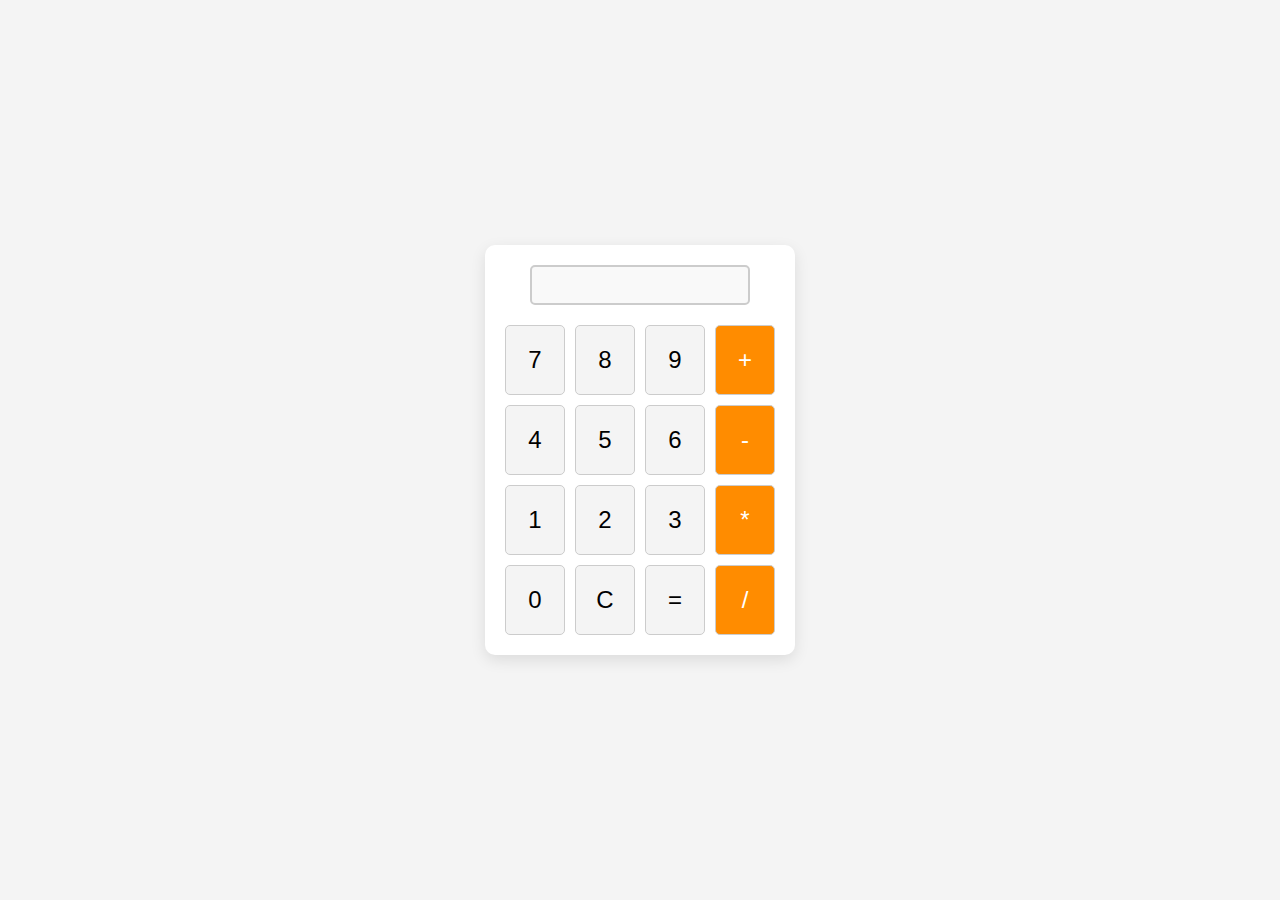
<file: Codsoft task 3/calculator.html>
<!DOCTYPE html>
<html lang="en">
<head>
    <meta charset="UTF-8">
    <meta name="viewport" content="width=device-width, initial-scale=1.0">
    <title>Basic Calculator</title>
    <link rel="stylesheet" href="calculator.css">
</head>
<body>
    <div class="calculator">
        <input type="text" id="display" class="display" disabled>
        <div class="buttons">
            <button class="btn" onclick="appendNumber(7)">7</button>
            <button class="btn" onclick="appendNumber(8)">8</button>
            <button class="btn" onclick="appendNumber(9)">9</button>
            <button class="btn operator" onclick="setOperator('+')">+</button>

            <button class="btn" onclick="appendNumber(4)">4</button>
            <button class="btn" onclick="appendNumber(5)">5</button>
            <button class="btn" onclick="appendNumber(6)">6</button>
            <button class="btn operator" onclick="setOperator('-')">-</button>

            <button class="btn" onclick="appendNumber(1)">1</button>
            <button class="btn" onclick="appendNumber(2)">2</button>
            <button class="btn" onclick="appendNumber(3)">3</button>
            <button class="btn operator" onclick="setOperator('*')">*</button>

            <button class="btn" onclick="appendNumber(0)">0</button>
            <button class="btn" onclick="clearDisplay()">C</button>
            <button class="btn" onclick="calculateResult()">=</button>
            <button class="btn operator" onclick="setOperator('/')">/</button>
        </div>
    </div>
    <script src="calculator.js"></script>
</body>
</html>
</file>
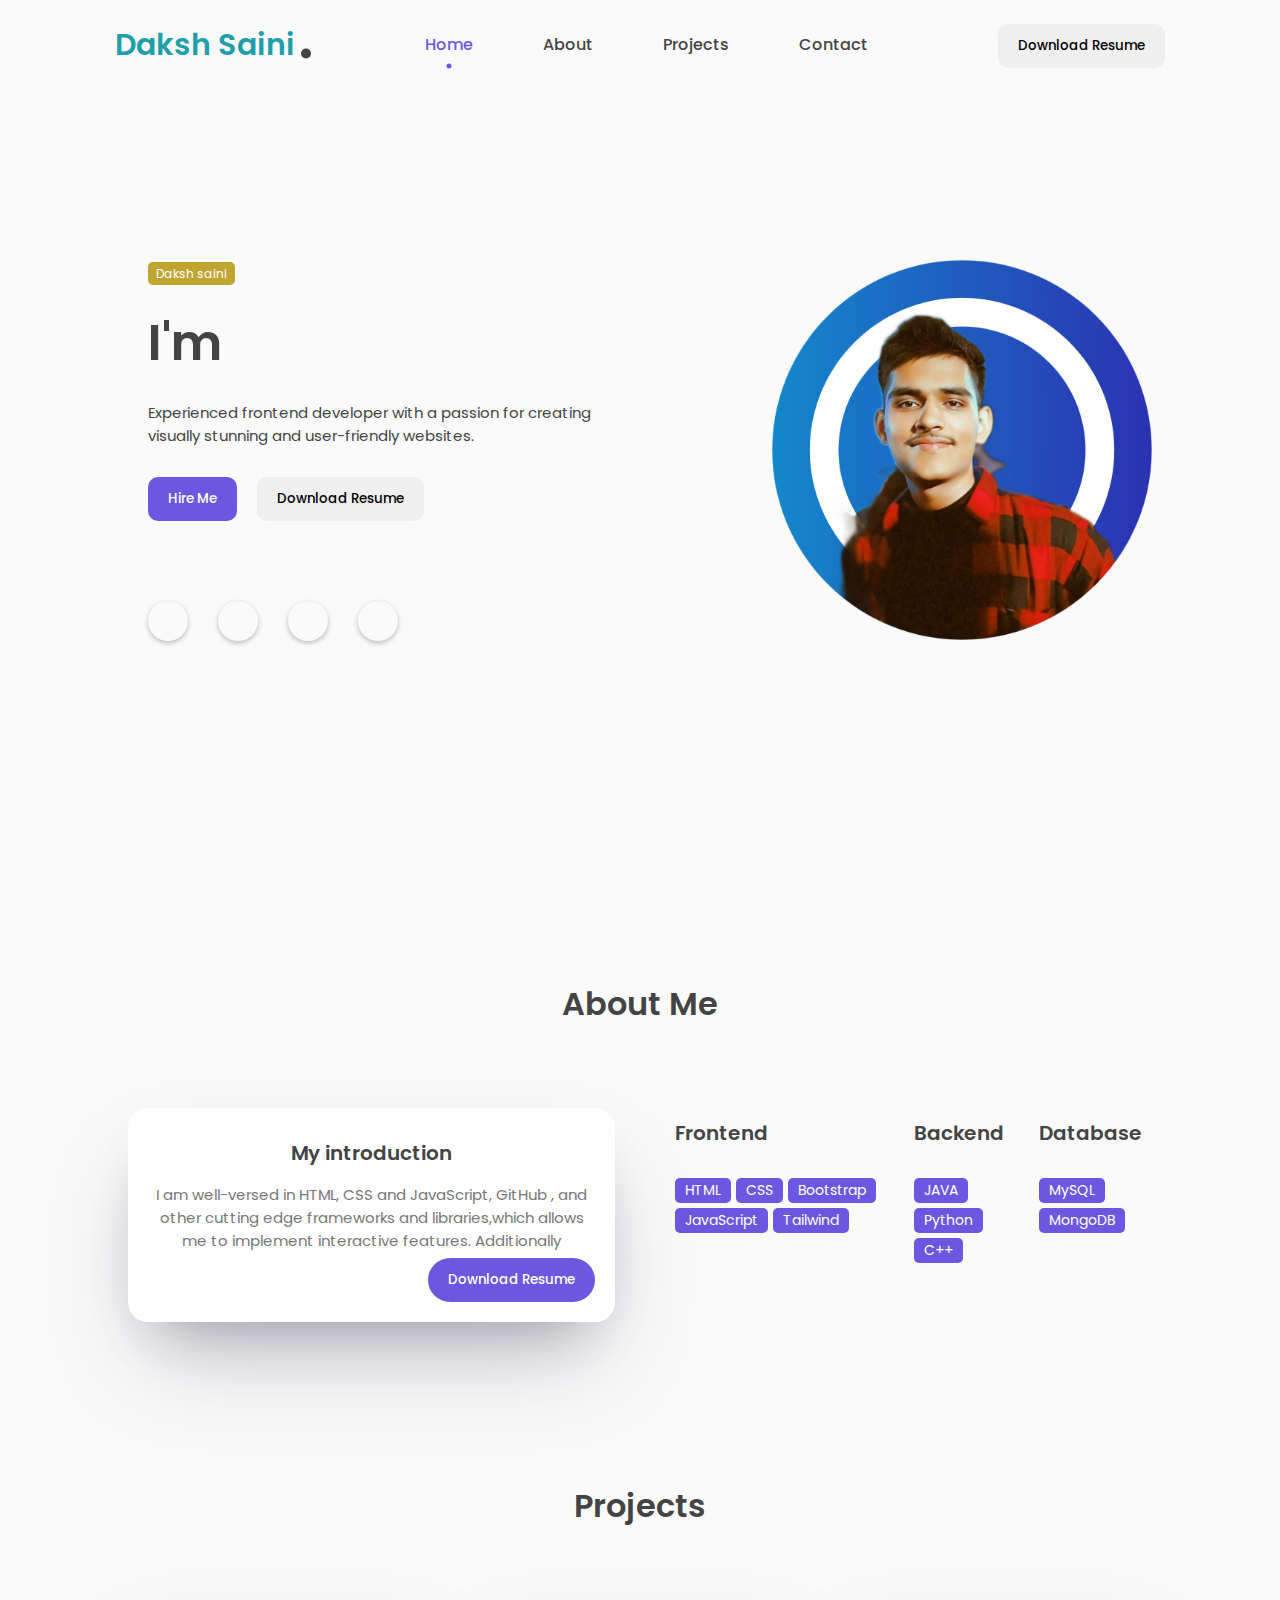
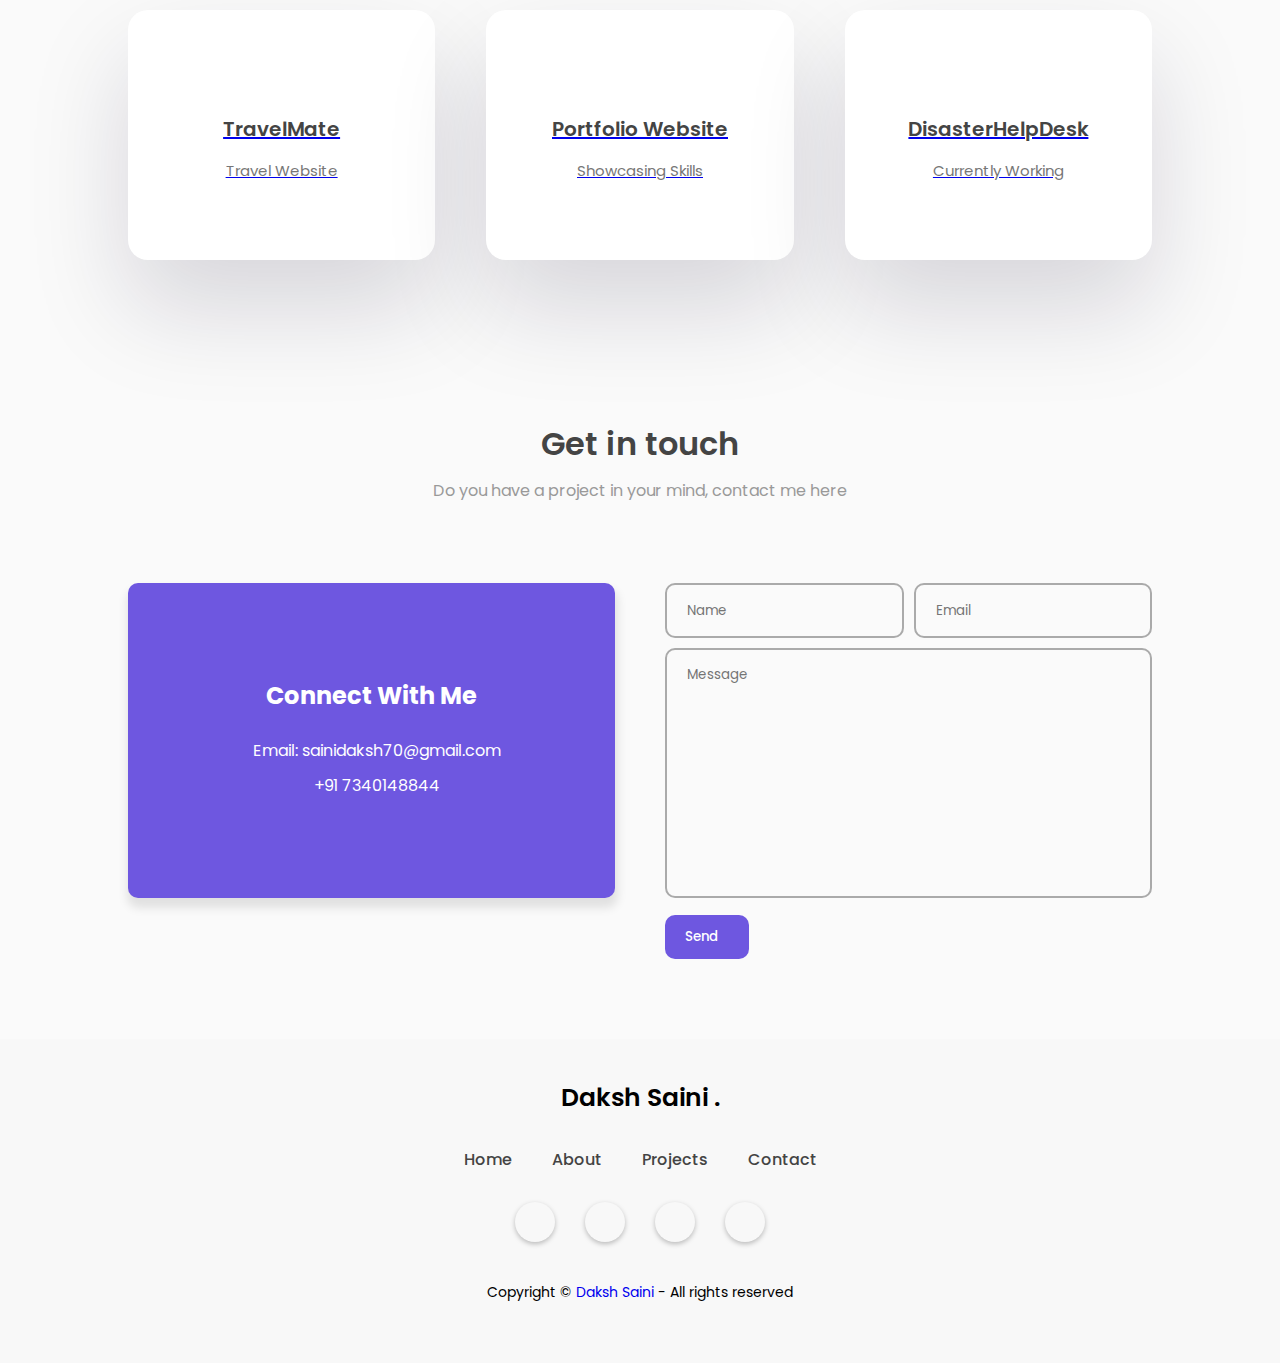
<file: codsoft task 1/Portfolio website/portfolio.html>
<!-- Important Note : I tried to add comments for easy understanding for all who are going to visit this github repository -->
<!DOCTYPE html>
<html lang="en">
<head>
    <meta charset="UTF-8">
    <meta name="viewport" content="width=device-width, initial-scale=1.0">
    <!-- UNICONS -->
    <link rel="stylesheet" href="https://unicons.iconscout.com/release/v4.0.8/css/line.css">
    <!-- CSS -->
    <link rel="stylesheet" href="styles.css">
    <!-- Add favicon -->
    <link rel="shortcut icon" href="assets/images/favicon.png" type="image/x-icon">
    <title>Portfolio Website</title>
</head>
<body>
    <div class="container">
        <!-- --------------- HEADER --------------- -->
        <nav id="header">
            <div class="nav-logo">
                <p class="nav-name">Daksh Saini</p>
                <span>.</span>
            </div>
            <div class="nav-menu" id="myNavMenu">
                <ul class="nav_menu_list">
                    <li class="nav_list">
                        <a href="#home" class="nav-link active-link">Home</a>
                        <div class="circle"></div>
                    </li>
                    <li class="nav_list">
                        <a href="#about" class="nav-link">About</a>
                        <div class="circle"></div>
                    </li>
                    <li class="nav_list">
                        <a href="#projects" class="nav-link">Projects</a>
                        <div class="circle"></div>
                    </li>
                    <li class="nav_list">
                        <a href="#contact" class="nav-link">Contact</a>
                        <div class="circle"></div>
                    </li>
                </ul>
            </div>
            <div class="nav-button">
                <a href="https://drive.google.com/uc?export=download&id=15E-RtOxYN1eqQDjRWK1paJiXiQWOabbr">
                    <button class="btn">Download Resume</button>
                </a>
            </div>
            <div class="nav-menu-btn">
                <i class="uil uil-bars" onclick="myMenuFunction()"></i>
            </div>
        </nav>
        <!-- -------------- MAIN ---------------- -->
        <main class="wrapper">
            <!-- -------------- FEATURED BOX ---------------- -->
            <section class="featured-box" id="home">
                <div class="featured-text">
                    <div class="featured-text-card">
                        <span>Daksh saini</span>
                    </div>
                    <div class="featured-name">
                        <p>I'm <span class="typedText"></span></p>
                    </div>
                    <div class="featured-text-info">
                        <p>Experienced frontend developer with a passion for creating visually stunning
                            and user-friendly websites.
                        </p>
                    </div>
                    <div class="featured-text-btn">
                        <button class="btn blue-btn">Hire Me</button>
                        <a href="https://drive.google.com/uc?export=download&id=15E-RtOxYN1eqQDjRWK1paJiXiQWOabbr">
                            <button class="btn">Download Resume</button>
                        </a>

                    </div>
                    <div class="social_icons">
                        <a href="https://www.instagram.com/iamdakshsainii" target="_blank" class="icon">
                            <i class="uil uil-instagram"></i>
                        </a>
                        <a href="www.linkedin.com/in/
                        daksh-saini-2491001ba
                        Vanity URL name
                        " target="_blank" class="icon">
                            <i class="uil uil-linkedin-alt"></i>
                        </a>
                        <a href="https://x.com/DakshSa96452437" target="_blank" class="icon">
                            <i class="uil uil-twitter"></i>
                        </a>
                        <a href="https://www.github.com/iamdakshsainii" target="_blank" class="icon">
                            <i class="uil uil-github-alt"></i>
                        </a>
                    </div>

                </div>
                <div class="featured-image">
                    <div class="image">
                        <img src="profile-pic.png" alt="avatar">
                    </div>
                </div>
                <!-- <div class="scroll-icon-box">
                    <a href="#about" class="scroll-btn">
                        <i class="uil uil-mouse-alt"></i>
                        <p>Scroll Down</p>
                    </a>
                </div> -->
            </section>
            <!-- -------------- ABOUT BOX ---------------- -->
            <section class="section" id="about">
                <div class="top-header">
                    <h1>About Me</h1>
                </div>
                <div class="row">
                    <div class="col">
                        <div class="about-info">
                            <h3>My introduction</h3>
                            <p>I am well-versed in HTML, CSS and JavaScript, GitHub , and other cutting edge
                                frameworks and libraries,which allows me to implement interactive features.
                                Additionally
                            </p>
                            <div class="about-btn">
                                <a href="https://drive.google.com/uc?export=download&id=15E-RtOxYN1eqQDjRWK1paJiXiQWOabbr">
                                    <button class="btn">Download Resume</button>
                                </a>

                                </a>

                            </div>
                        </div>
                    </div>
                    <div class="col">
                        <div class="skills-box">
                            <div class="skills-header">
                                <h3>Frontend</h3>
                            </div>
                            <div class="skills-list">
                                <span>HTML</span>
                                <span>CSS</span>
                                <span>Bootstrap</span>
                                <span>JavaScript</span>
                                <span>Tailwind</span>
                            </div>
                        </div>
                        <div class="skills-box">
                            <div class="skills-header">
                                <h3>Backend</h3>
                            </div>
                            <div class="skills-list">
                                <span>JAVA</span>
                                <span>Python</span>
                                <span>C++</span>
                            </div>
                        </div>
                        <div class="skills-box">
                            <div class="skills-header">
                                <h3>Database</h3>
                            </div>
                            <div class="skills-list">
                                <span>MySQL</span>
                                <span>MongoDB</span>
                            </div>
                        </div>
                    </div>
                </div>
            </section>

            <section class="section" id="projects">
                <div class="top-header">
                    <h1>Projects</h1>
                </div>
                <div class="project-container">
                    <a href="https://github.com/iamdakshsainii/TravelMate-Project" target="_blank" class="project-box">
                        <i class="uil uil-briefcase-alt"></i>
                        <h3>TravelMate</h3>
                        <label>Travel Website</label>
                    </a>
                    <a href="https://github.com/iamdakshsainii/codesoft-Task-3/tree/main/codsoft%20task%201/Portfolio%20website" target="_blank" class="project-box">
                        <i class="uil uil-users-alt"></i>
                        <h3>Portfolio Website</h3>
                        <label>Showcasing Skills</label>
                    </a>
                    <a href="https://disasterhelpdesk.example.com" target="_blank" class="project-box" id="disaster-helpdesk">
                        <i class="uil uil-award"></i>
                        <h3>DisasterHelpDesk</h3>
                        <label>Currently Working</label>
                    </a>

                </div>
            </section>

            <!-- -------------- CONTACT SECTION ---------------- -->
            <section class="section" id="contact">
                <div class="top-header">
                    <h1>Get in touch</h1>
                    <span>Do you have a project in your mind, contact me here</span>
                </div>
                <div class="row">
                    <div class="col">
                        <div class="contact-info">
                            <h2>Connect With Me <i class="uil uil-corner-right-down"></i></h2>
                            <p><i class="uil uil-envelope"></i> Email: sainidaksh70@gmail.com</p>
                            <p><i class="uil uil-phone"></i> +91 7340148844</p>
                        </div>
                    </div>
                    <div class="col">
                        <div class="form-control">
                            <div class="form-inputs">
                                <input type="text" class="input-field" placeholder="Name">
                                <input type="text" class="input-field" placeholder="Email">
                            </div>
                            <div class="text-area">
                                <textarea placeholder="Message"></textarea>
                            </div>
                            <div class="form-button">
                                <button class="btn">Send <i class="uil uil-message"></i></button>
                            </div>
                        </div>
                    </div>
                </div>
            </section>
        </main>
        <!-- --------------- FOOTER --------------- -->
        <footer>
            <div class="top-footer">
                <p>Daksh Saini .</p>
            </div>
            <div class="middle-footer">
                <ul class="footer-menu">
                    <li class="footer_menu_list">
                        <a href="#home">Home</a>
                    </li>
                    <li class="footer_menu_list">
                        <a href="#about">About</a>
                    </li>
                    <li class="footer_menu_list">
                        <a href="#projects">Projects</a>
                    </li>
                    <li class="footer_menu_list">
                        <a href="#contact">Contact</a>
                    </li>
                </ul>
            </div>
            <div class="footer-social-icons">
                <a href="https://www.instagram.com/iamdakshsainii" target="_blank" class="icon">
                    <i class="uil uil-instagram"></i>
                </a>
                <a href="www.linkedin.com/in/
                daksh-saini-2491001ba
                Vanity URL name
                " target="_blank" class="icon">
                    <i class="uil uil-linkedin-alt"></i>
                </a>
                <a href="https://x.com/DakshSa96452437" target="_blank" class="icon">
                    <i class="uil uil-twitter"></i>
                </a>
                <a href="https://www.github.com/iamdakshsainii" target="_blank" class="icon">
                    <i class="uil uil-github-alt"></i>
                </a>
            </div>
            <div class="bottom-footer">
                <p>Copyright © <a href="#home" style="text-decoration: none;">Daksh Saini</a> - All rights reserved
                </p>
            </div>
        </footer>
    </div>
   <script>
    // Select the project card
const disasterHelpdeskCard = document.getElementById('disaster-helpdesk');

disasterHelpdeskCard.addEventListener('click', function (event) {
    // Prevent the default action (redirect)
    event.preventDefault();

    // Display a confirmation message
    const userConfirmed = confirm("I am currently working on this project. Do you want to visit the project page?");

    // If the user confirms, redirect to the project link
    if (userConfirmed) {
        window.open(disasterHelpdeskCard.href, '_blank');
    }
});

   </script>
</body>

</html>
</file>
<file: Codsoft task 3/calculator.css>
* {
    margin: 0;
    padding: 0;
    box-sizing: border-box;
}

body {
    font-family: Arial, sans-serif;
    display: flex;
    justify-content: center;
    align-items: center;
    height: 100vh;
    background-color: #f4f4f4;
}

.calculator {
    display: flex;
    flex-direction: column;
    align-items: center;
    background-color: #fff;
    border-radius: 10px;
    box-shadow: 0 5px 15px rgba(0, 0, 0, 0.1);
    padding: 20px;
}

.display {
    width: 220px;
    height: 40px;
    font-size: 2em;
    text-align: right;
    margin-bottom: 20px;
    padding: 10px;
    border: 2px solid #ccc;
    border-radius: 5px;
    background-color: #f9f9f9;
}

.buttons {
    display: grid;
    grid-template-columns: repeat(4, 60px);
    gap: 10px;
}

button {
    padding: 20px;
    font-size: 1.5em;
    border: 1px solid #ccc;
    border-radius: 5px;
    background-color: #f4f4f4;
    cursor: pointer;
    transition: background-color 0.2s ease;
}

button:hover {
    background-color: #ddd;
}

button.operator {
    background-color: #ff8c00;
    color: white;
}

button.operator:hover {
    background-color: #ff7b00;
}
</file>
<file: codsoft task 1/Portfolio website/styles.css>
/* ----- FONT Link ----- */
@import url('https://fonts.googleapis.com/css2?family=Poppins:wght@400;500;600;700&display=swap');

/* ----- VARIABLES ----- */
:root{
    --body-color: rgb(250, 250, 250);
    --color-white: rgb(255, 255, 255);

    --text-color-second: rgb(68, 68, 68);
    --text-color-third: rgb(30, 159, 171);

    --first-color: rgb(110, 87, 224);
    --first-color-hover: rgb(40, 91, 212);

    --second-color: rgb(110, 87, 224);
    --third-color: rgb(192, 166, 49);
    --first-shadow-color: rgba(0, 0, 0, 0.1);

}

/* ----- STRICT ABOUT THIS  ----- */
*{
    margin: 0;
    padding: 0;
    box-sizing: border-box;
    font-family: 'Poppins', sans-serif;
}

/* ----- SMOOTH SCROLL ----- */
html{
    scroll-behavior: smooth;
}

/* ----- CHANGE THE SCROLL BAR DESIGN ----- */
::-webkit-scrollbar{
    width: 10px;
    border-radius: 25px;
}
::-webkit-scrollbar-track{
    background: #f1f1f1;
}
::-webkit-scrollbar-thumb{
    background: #ccc;
    border-radius: 30px;
}
::-webkit-scrollbar-thumb:hover{
    background: #bbb;
}


/* ----- GLOBAL BUTTON DESIGN ----- */
.btn{
    font-weight: 500;
    padding: 12px 20px;
    background: #efefef;
    border: none;
    border-radius: 10px;
    cursor: pointer;
    transition: .4s;
}
.btn>i{
    margin-left: 10px;
}
.btn:hover{
    background: var(--second-color);
    color: var(--color-white);
}

/* ----- GLOBAL ICONS DESIGN ----- */
i{
    font-size: 16px;
}

/* ------- BASE -------- */
body{
    background: var(--body-color);
}
.container{
    width: 100%;
    position: relative;
    overflow-x: hidden; /* not mandatory apni marji hai */
}

/* ----- NAVIGATION BAR ----- */
nav{
    position: fixed;
    display: flex;
    justify-content: space-between;
    width: 100%;
    height: 90px;
    line-height: 90px;
    background: var(--body-color);
    padding-inline: 9vw;
    transition: .3s;
    z-index: 100;
}
.nav-logo{
   position: relative;
}
.nav-name{
    font-size: 30px;
    font-weight: 600;
    color: var(--text-color-third);
}
.nav-logo span{
    position: absolute;
    top: -15px;
    right: -20px;
    font-size: 5em;
    color: var(--text-color-second);
}
.nav-menu, .nav_menu_list{
    display: flex;
}
.nav-menu .nav_list{
    list-style: none;
    position: relative;
}
.nav-link{
    text-decoration: none;
    color: var(--text-color-second);
    font-weight: 500;
    padding-inline: 15px;
    margin-inline: 20px;
}
.nav-menu-btn{
    display: none;
}
.nav-menu-btn i{
    font-size: 28px;
    cursor: pointer;
}
.active-link{
    position: relative;
    color: var(--first-color);
    transition: .3;
}
.active-link::after{
    content: '';
    position: absolute;
    left: 50%;
    bottom: -15px;
    transform: translate(-50%, -50%);
    width: 5px;
    height: 5px;
    background: var(--first-color);
    border-radius: 50%;
}


/* ----- WRAPPER DESIGN ----- */
.wrapper{
    padding-inline: 10vw;
}

/* ----- FEATURED BOX ----- */
.featured-box{
    position: relative;
    display: flex;
    height: 100vh;
    min-height: 700px;
}

/* ----- FEATURED TEXT BOX ----- */
.featured-text{
    position: relative;
    display: flex;
    justify-content: center;
    align-content: center;
    min-height: 80vh;
    flex-direction: column;
    width: 50%;
    padding-left: 20px;
}
.featured-text-card span{
    background: var(--third-color);
    color: var(--color-white);
    padding: 3px 8px;
    font-size: 12px;
    border-radius: 5px;
}
.featured-name{
    font-size: 50px;
    font-weight: 600;
    color: var(--text-color-second);
    margin-block: 20px;
}
.typedText{
    text-transform: capitalize;
    color: var(--text-color-third);
}
.featured-text-info{
    font-size: 15px;
    margin-bottom: 30px;
    color: var(--text-color-second);
}
.featured-text-btn{
    display: flex;
    gap: 20px;
}
.featured-text-btn>.blue-btn{
    background: var(--first-color);
    color: var(--color-white);
}
.featured-text-btn>.blue-btn:hover{
    background: var(--first-color-hover);
}
.social_icons{
    display: flex;
    margin-top: 5em;
    gap: 30px;
}
.icon{
    display: flex;
    justify-content: center;
    align-items: center;
    width: 40px;
    height: 40px;
    border-radius: 50%;
    box-shadow: 0px 2px 5px 0px rgba(0, 0, 0, 0.25);
    cursor: pointer;
}
.icon:hover{
    color: var(--first-color);
}

/* ----- FEATURED IMAGE BOX ----- */
.featured-image{
    display: flex;
    justify-content: right;
    align-content: center;
    min-height: 80vh;
    width: 50%;
}
.image{
    margin: auto 0;
    width: 380px;
    height: 380px;
    animation: imgFloat 7s ease-in-out infinite;
}
.image img{
    width: 380px;
    height: 380px;
    object-fit: contain;
}
@keyframes imgFloat {
    50%{
        transform: translateY(10px);
    }
}
.scroll-btn{
   position: absolute;
   bottom: 0;
   left: 50%;
   translate: -50%;
   display: flex;
   justify-content: center;
   align-items: center;
   width: 150px;
   height: 50px;
   gap: 5px;
   text-decoration: none;
   color: var(--text-color-second);
   background: var(--color-white);
   border-radius: 30px;
   box-shadow: 0 2px 5px 0 rgba(0, 0, 0, 0.25);
}
.scroll-btn i{
    font-size: 20px;
}

/* ----- MAIN BOX ----- */
.section{
    padding-block: 5em;
}
.row{
    display: flex;
    justify-content: space-between;
    width: 100%;
    gap: 50px;
}
.col{
    display: flex;
    width: 50%;
}

/* -- ## --- RESUABLE CSS -- ## -- */
.top-header{
    text-align: center;
    margin-bottom: 5em;
}
.top-header h1{
    font-weight: 600;
    color: var(--text-color-second);
    margin-bottom: 10px;
}
.top-header span{
    color: #999;
}
h3{
    font-size: 20px;
    font-weight: 600;
    color: var(--text-color-second);
    margin-bottom: 15px;
}

/* ----- ABOUT INFO ----- */
.about-info{
    position: relative;
    display: flex;
    align-items: center;
    flex-direction: column;
    padding-block: 30px 70px;
    padding-inline: 20px;
    width: 100%;
    background: var(--color-white);
    box-shadow: rgba(50, 50, 93, 0.25) 0px 50px 100px -20px, rgba(0, 0, 0, 0.3) 0px 30px 60px -30px;
    border-radius: 20px;
}
.about-info p{
    text-align: center;
    font-size: 15px;
    color: #777;
}
.about-btn button{
    position: absolute;
    right: 20px;
    bottom: 20px;
    background: var(--first-color);
    color: var(--color-white);
    border-radius: 30px;
}
.about-btn button:hover{
    background: var(--first-color-hover);
}

/* ----- ABOUT / SKILLS BOX ----- */
.skills-box{
    margin: 10px;
}
.skills-header{
    margin-bottom: 30px;
}
.skills-list{
    display: flex;
    flex-wrap: wrap;
    gap: 5px;
}
.skills-list span{
    font-size: 14px;
    background: var(--first-color);
    color: var(--color-white);
    padding: 2px 10px;
    border-radius: 5px;
}

/* ----- PROJECTS BOX ----- */
.project-container{
    display: flex;
    width: 100%;
    justify-content: space-between;
    gap: 20px;
    flex-wrap: wrap;
}
.project-box{
    position: relative;
    display: flex;
    justify-content: center;
    align-items: center;
    flex-direction: column;
    width: 30%;
    height: 250px;
    background: var(--color-white);
    border-radius: 20px;
    box-shadow: rgba(17, 12, 46, 0.15) 0px 48px 100px 0px;
    overflow: hidden;
}
.project-box>i{
    font-size: 50px;
    color: #00B5E7;
    margin-bottom: 25px;
}
.project-box label{
    font-size: 15px;
    color: #777;
}
.project-box::after, .contact-info::after{
    content: "";
    position: absolute;
    bottom: -100%;
    background: var(--second-color);
    width: 100%;
    height: 100%;
    transition: .4s;
    z-index: 1;
}
.project-box:hover.project-box::after,
.contact-info:hover.contact-info::after{
    bottom: 0;
}
.project-box:hover.project-box i,
.project-box:hover.project-box>h3,
.project-box:hover.project-box>label{
    color: var(--color-white);
    z-index: 2;
}

/* ----- CONTACT BOX ----- */
.contact-info{
    position: relative;
    display: flex;
    flex-direction: column;
    justify-content: center;
    align-items: center;
    padding: 20px 30px;
    width: 100%;
    height: 315px;
    background: var(--second-color);
    border-radius: 10px;
    box-shadow: 1px 8px 10px 2px var(--first-shadow-color);
    overflow: hidden;
}
.contact-info>h2{
    color: var(--color-white);
    margin-bottom: 20px;
}
.contact-info>p{
    display: flex;
    align-items: center;
    gap: 10px;
    color: var(--color-white);
    margin-block: 5px;
}
.contact-info p>i{
    font-size: 18px;
}
.contact-info::after{
    background: var(--color-white);
}
.contact-info:hover.contact-info h2,
.contact-info:hover.contact-info p,
.contact-info:hover.contact-info i{
    color: #777;
    z-index: 2;
}

/* ----- CONTACT FORM ----- */
.form-control{
    display: flex;
    flex-direction: column;
    gap: 10px;
    width: 100%;
}
.form-inputs{
    display: flex;
    gap: 10px;
    width: 100%;
}
.input-field{
    width: 50%;
    height: 55px;
    background: transparent;
    border: 2px solid #AAA;
    border-radius: 10px;
    padding-inline: 20px;
    outline: none;
}
textarea{
    width: 100%;
    height: 250px;
    background: transparent;
    border: 2px solid #AAA;
    border-radius: 10px;
    padding: 15px 20px;
    outline: none;
    resize: none;
}
.form-button>.btn{
    display: flex;
    align-items: center;
    justify-content: center;
    background: var(--second-color);
    color: var(--color-white);
}
.form-button>.btn:hover{
    background: #00B5E7;
}
.form-button i{
    font-size: 18px;
    rotate: -45deg;
}

/* ----- FOOTER BOX ----- */
footer{
    display: flex;
    justify-content: center;
    align-items: center;
    flex-direction: column;
    row-gap: 30px;
    background: #F8F8F8;
    padding-block: 40px 60px;
}
.top-footer p{
    font-size: 25px;
    font-weight: 600;
}
.middle-footer .footer-menu{
    display: flex;
}
.footer_menu_list{
    list-style: none;
}
.footer_menu_list a{
    text-decoration: none;
    color: var(--text-color-second);
    font-weight: 500;
    margin-inline: 20px;
}
.footer-social-icons{
    display: flex;
    gap: 30px;
}
.bottom-footer{
    font-size: 14px;
    margin-top: 10px;
}


/* ----- MEDIA QUERY == 1024px / RESPONSIVE ----- */
@media only screen and (max-width: 1024px){
    .featured-text{
        padding: 0;
    }
    .image, .image img{
        width: 320px;
        height: 320px;
    }
}

/* ----- MEDIA QUERY == 900px / RESPONSIVE ----- */
@media only screen and (max-width: 900px) {
    .nav-button{
        display: none;
    }
    .nav-menu.responsive{
        left: 0;
    }
    .nav-menu{
        position: fixed;
        top: 80px;
        left: -100%;
        flex-direction: column;
        justify-content: center;
        align-items: center;
        background: rgba(255, 255, 255, 0.7);
        backdrop-filter: blur(20px);
        width: 100%;
        min-height: 450px;
        height: 90vh;
        transition: .3s;
    }
    .nav_menu_list{
        flex-direction: column;
    }
    .nav-menu-btn{
        display: flex;
        align-items: center;
        justify-content: center;
    }
    .featured-box{
        flex-direction: column;
        justify-content: center;
        height: 100vh;
    }
    .featured-text{
        width: 100%;
        order: 2;
        justify-content: center;
        align-content: flex-start;
        min-height: 60vh;
    }
    .social_icons{
        margin-top: 2em;
    }
    .featured-image{
        order: 1;
        justify-content: center;
        min-height: 150px;
        width: 100%;
        margin-top: 65px;
    }
    .image, .image img{
        width: 150px;
        height: 150px;
    }
    .row{
        display: flex;
        flex-direction: column;
        justify-content: center;
        gap: 50px;
    }
    .col{
        display: flex;
        justify-content: center;
        width: 100%;
    }
    .about-info, .contact-info{
        width: 100%;
    }
    .project-container{
        justify-content: center;
    }
    .project-box{
        width: 80%;
    }

}

/* ----- MEDIA QUERY == 540px / RESPONSIVE ----- */

@media only screen and (max-width: 540px){
    .featured-name{
        font-size: 40px;
    }
    .project-box{
        width: 100%;
    }
    .form-inputs{
        flex-direction: column;
    }
    .input-field{
        width: 100%;
    }
}
</file>
